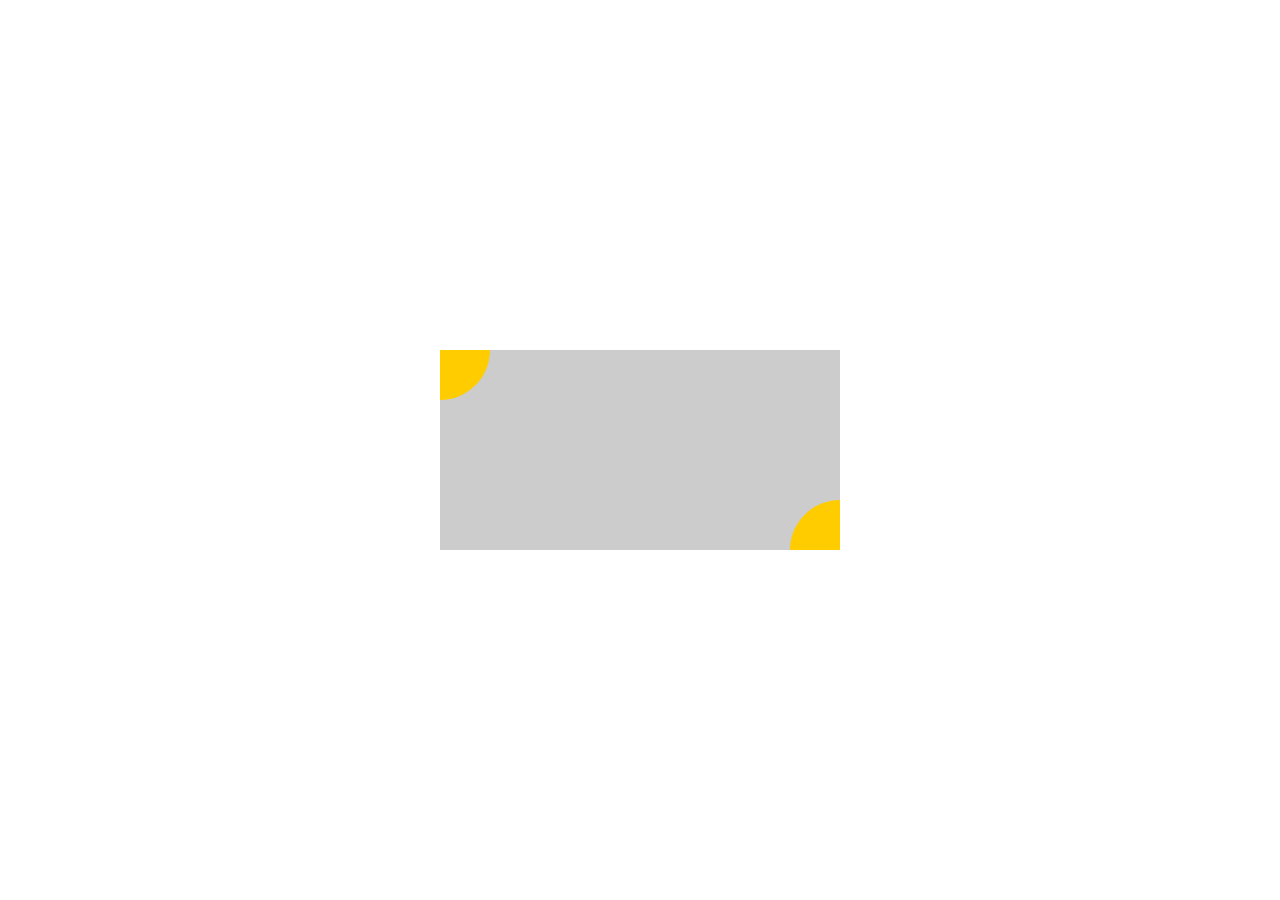
<file: task1/task1_04/wynfrith/index.html>
<!DOCTYPE html>
<html lang="en">
<head>
  <meta charset="UTF-8">
  <title>task_1_4</title>
  <link rel="stylesheet" href="./style.css">
</head>
<body>
  <div class="box">
    <div class="circle1"></div>
    <div class="circle2"></div>
  </div>
</body>
</html>
</file>
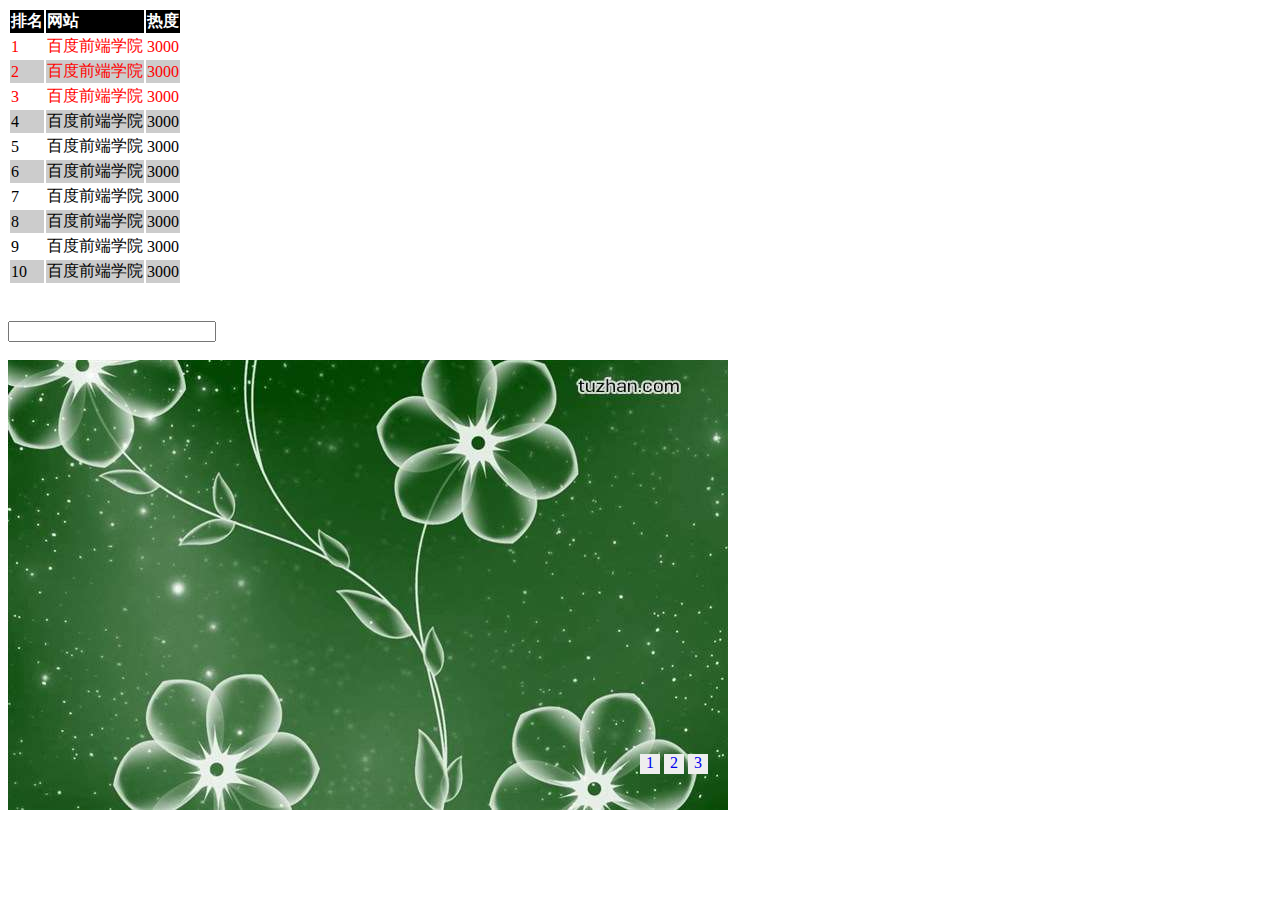
<file: task1/task1_12/zp1112/index.html>
<!DOCTYPE html>
<html lang="en">
<head>
    <meta charset="UTF-8">
    <title>Title</title>
    <style>

        thead tr{
            background: #000;
            color: #fff;
            text-align: left;
        }
        tbody tr:nth-child(2n){
            background: #cccccc;
        }
        .red{color: red;}
        .focus{
            width: 200px;
            transition:width 1s;
        }
        .focus:focus{
            width:300px;
        }
        .banner{
            position: relative;
            width: 720px;
            height: 450px;
        }
        .banner img{
            display: block;
            position: absolute;
        }
        .banner .index{
            position: absolute;
            bottom: 20px;
            text-align: center;
            right: 20px;
            z-index: 2;
        }
        .banner .index li{
            display: inline-block;
            width: 20px;
            height: 20px;
            background: #eee;
        }
        .banner a{
            text-decoration: none;
            display: block;
        }
        #img1:target, #img2:target, #img3:target {
            z-index: 1;
        }

    </style>
</head>
<body>
<table>
    <thead>
        <tr>
            <th>排名</th>
            <th>网站</th>
            <th>热度</th>
        </tr>
    </thead>
    <tbody>
    <tr class="red">
        <td>1</td>
        <td>百度前端学院</td>
        <td>3000</td>
    </tr>
    <tr class="red">
        <td>2</td>
        <td>百度前端学院</td>
        <td>3000</td>
    </tr>
    <tr class="red">
        <td>3</td>
        <td>百度前端学院</td>
        <td>3000</td>
    </tr><tr>
        <td>4</td>
        <td>百度前端学院</td>
        <td>3000</td>
    </tr>
    <tr>
        <td>5</td>
        <td>百度前端学院</td>
        <td>3000</td>
    </tr>
    <tr>
        <td>6</td>
        <td>百度前端学院</td>
        <td>3000</td>
    </tr>
    <tr>
        <td>7</td>
        <td>百度前端学院</td>
        <td>3000</td>
    </tr>
    <tr>
        <td>8</td>
        <td>百度前端学院</td>
        <td>3000</td>
    </tr>
    <tr>
        <td>9</td>
        <td>百度前端学院</td>
        <td>3000</td>
    </tr>
    <tr>
        <td>10</td>
        <td>百度前端学院</td>
        <td>3000</td>
    </tr>
    </tbody>
</table>
<br>
<br>
<input type="text" class="focus">
<br>
<br>
<div class="banner">
    <img src="./img/1.jpg" alt="1" id="img1">
    <img src="./img/2.jpg" alt="2" id="img2">
    <img src="./img/3.jpg" alt="3" id="img3">
    <ul class="index">
        <li><a href="#img1">1</a></li>
        <li><a href="#img2">2</a></li>
        <li><a href="#img3">3</a></li>
    </ul>
</div>
</body>
</html>
</file>
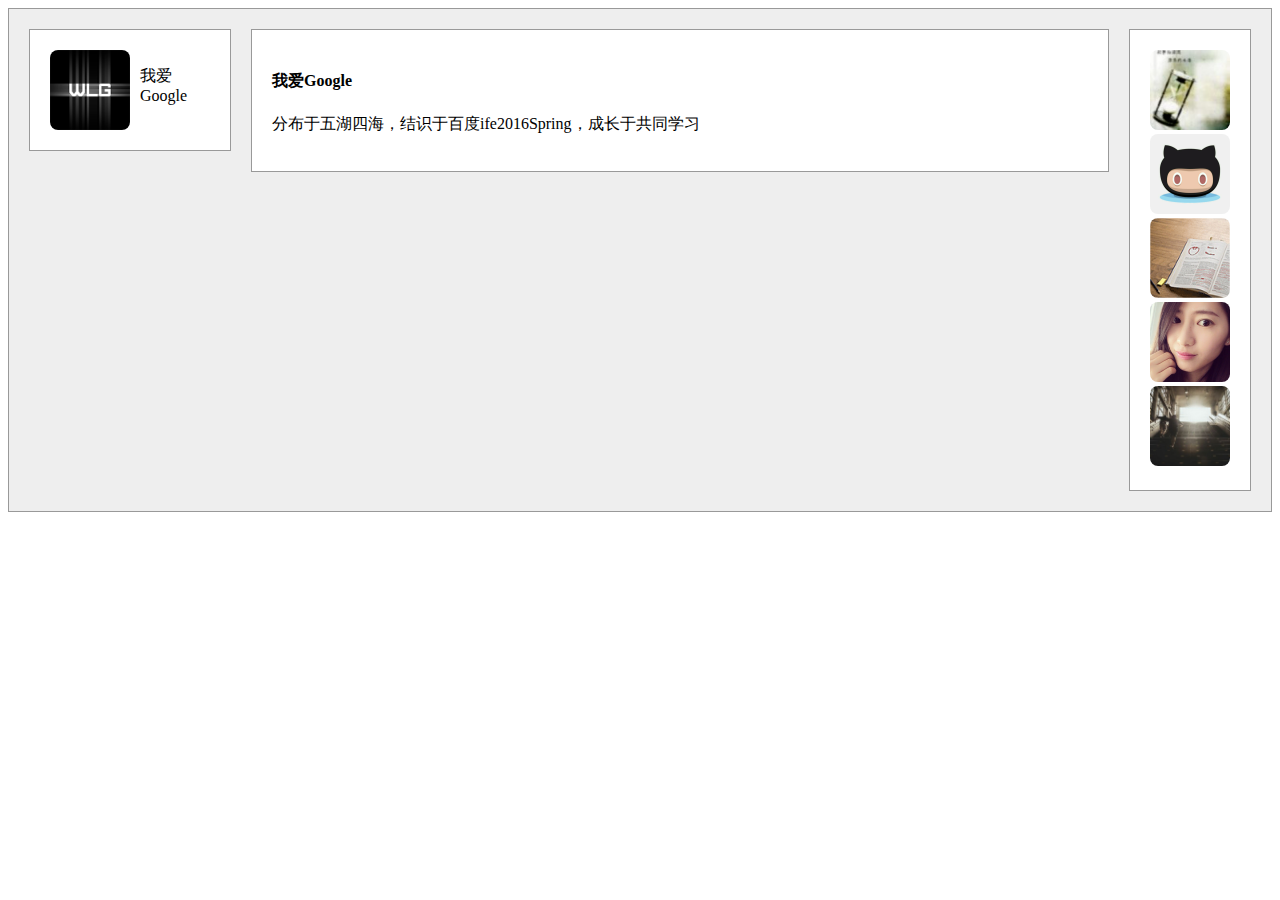
<file: task1/task1_03/phase1-task3-2.html>
<!DOCTYPE html>
<html lang="en">

<head>
    <meta charset="UTF-8">
    <title>三列布局1-flex</title>
    <style>
    /*padding默认为0，不能继承，不能设置为负值，overflow触发bfc，使得计算高度时考虑浮动元素*/
    
    .main {
        background-color: #eee;
        border: 1px solid #999;
        padding: 20px;
        display: flex;
        flex-direction: row;
        align-items: flex-start;
    }
    
    .left {
        width: 160px;
        background-color: white;
        padding: 20px;
        border:1px solid #999;
        display: flex;
        flex-direction: row;

    }
    .teamInfo{
		padding-left: 10px;
		flex-grow: 1;
    }
    .right {
        width: 80px;
		align-items: flex-start;
        background-color: white;
        padding: 20px;
        border:1px solid #999;

    }
    
    .mid {
        margin-left: 20px;
        margin-right: 20px;
        background-color: white;
        padding: 20px;
        flex-grow: 1;
		border:1px solid #999;

    }
    
    .logos {
        width: 80px;
        height: 80px;
        border-radius: 8px;
    }
    </style>
</head>

<body>
    <div class="main">
        <div class="left">
                <img src="Pics/WELOVEGOOGLE-LOGO.png" alt="logo" class="logos">
                <p class="teamInfo">我爱Google</p>
        </div>
        <div class="mid">
            <h4>我爱Google</h4>
            <p>分布于五湖四海，结识于百度ife2016Spring，成长于共同学习</p>
            <p></p>
        </div>
        <div class="right">
            <div class="perLogo"><img class='logos' src="Pics/kyz.jpg" alt="孔亚洲" title="孔亚洲"></div>
            <div class="perLogo"><img class='logos' src="Pics/wfc.jpg" alt="王福诚" title="王福诚"></div>
            <div class="perLogo"><img class='logos' src="Pics/wr.jpg" alt="王蓉" title="王蓉"></div>
            <div class="perLogo"><img class='logos' src="Pics/zp.jpg" alt="郑萍" title="郑萍"></div>
            <div class="perLogo"><img class='logos' src="Pics/zw.jpg" alt="张旺" title="张旺"></div>
        </div>
    </div>
</body>

</html>
</file>
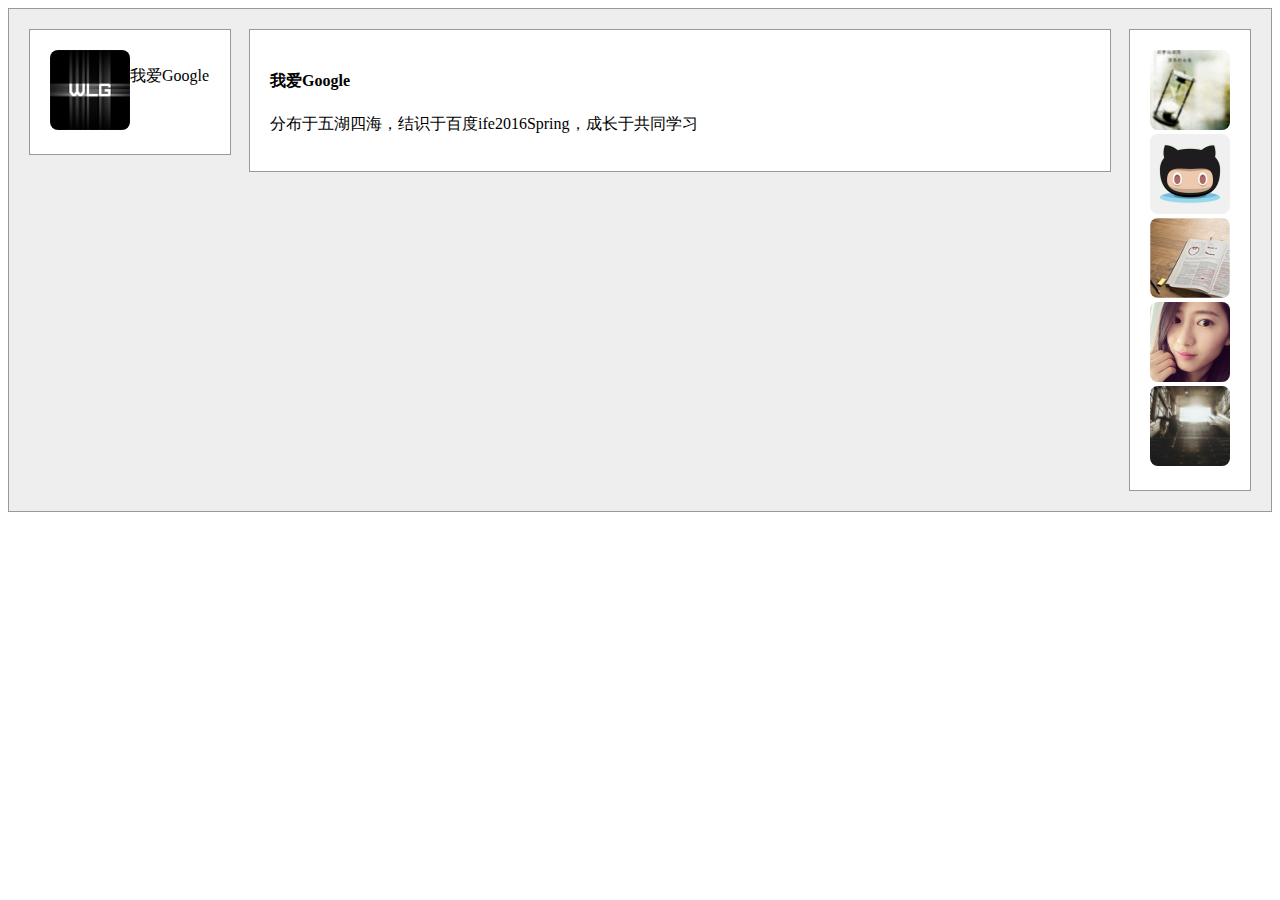
<file: task1/task1_03/phase1-task3.html>
<!DOCTYPE html>
<html lang="en">
<head>
	<meta charset="UTF-8">
	<title>三列布局1-float</title>
	<style>
	/*padding默认为0，不能继承，不能设置为负值，overflow触发bfc，使得计算高度时考虑浮动元素*/
		.main{
			background-color: #eee;
			border:1px solid #999;
			padding: 20px;
			overflow: hidden;
		}
		.left{
			float: left;
			width: 160px;
			background-color: white;
			padding: 20px;
			border:1px solid #999;
			position: relative;
		}
		.right{
			float: right;
			width: 80px;
			text-align: center;
			background-color: white;
			padding: 20px;
			border:1px solid #999;

		}
		.mid{
			margin-left: 220px;
			margin-right: 140px;
			background-color: white;
			padding: 20px;
			border:1px solid #999;

		}
		.logos{
			width: 80px;
			height: 80px;
			border-radius: 8px;
		}
		.teamInfo{
			position: absolute;
			top: 20px;
			left: 100px;
		}
	</style>
</head>
<body>
<div class="main">
	<div class="left">
			<img src="Pics/WELOVEGOOGLE-LOGO.png" alt="logo" class="logos">
			<p class="teamInfo">我爱Google</p>
	</div>
	<div class="right">
		<div class="perLogo"><img class='logos' src="Pics/kyz.jpg" alt="孔亚洲" title="孔亚洲"></div>
		<div class="perLogo"><img class='logos' src="Pics/wfc.jpg" alt="王福诚" title="王福诚"></div>
		<div class="perLogo"><img class='logos' src="Pics/wr.jpg" alt="王蓉" title="王蓉"></div>
		<div class="perLogo"><img class='logos' src="Pics/zp.jpg" alt="郑萍" title="郑萍"></div>
		<div class="perLogo"><img class='logos' src="Pics/zw.jpg" alt="张旺" title="张旺"></div>
	</div>
	<div class="mid">
		<h4>我爱Google</h4>
		<p>分布于五湖四海，结识于百度ife2016Spring，成长于共同学习</p>
		<p></p>
	</div>
</div>
</body>
</html>
</file>
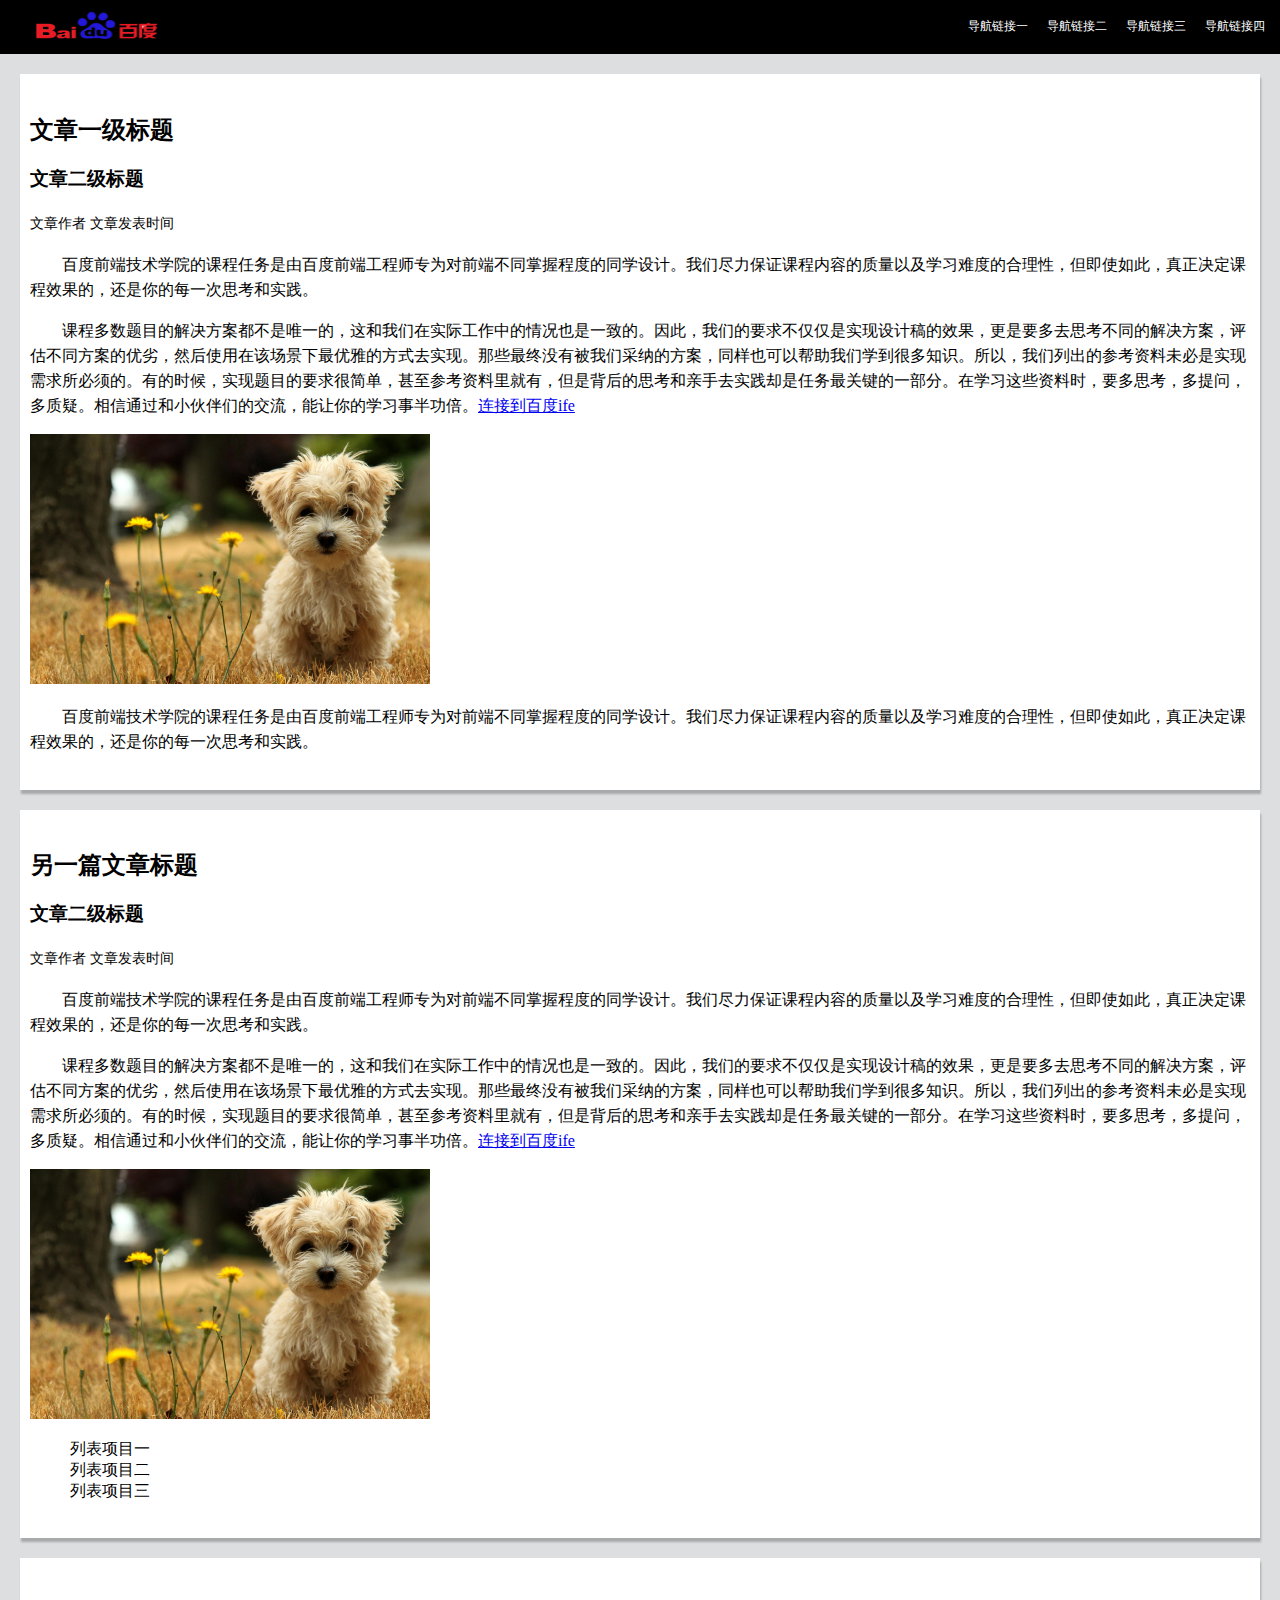
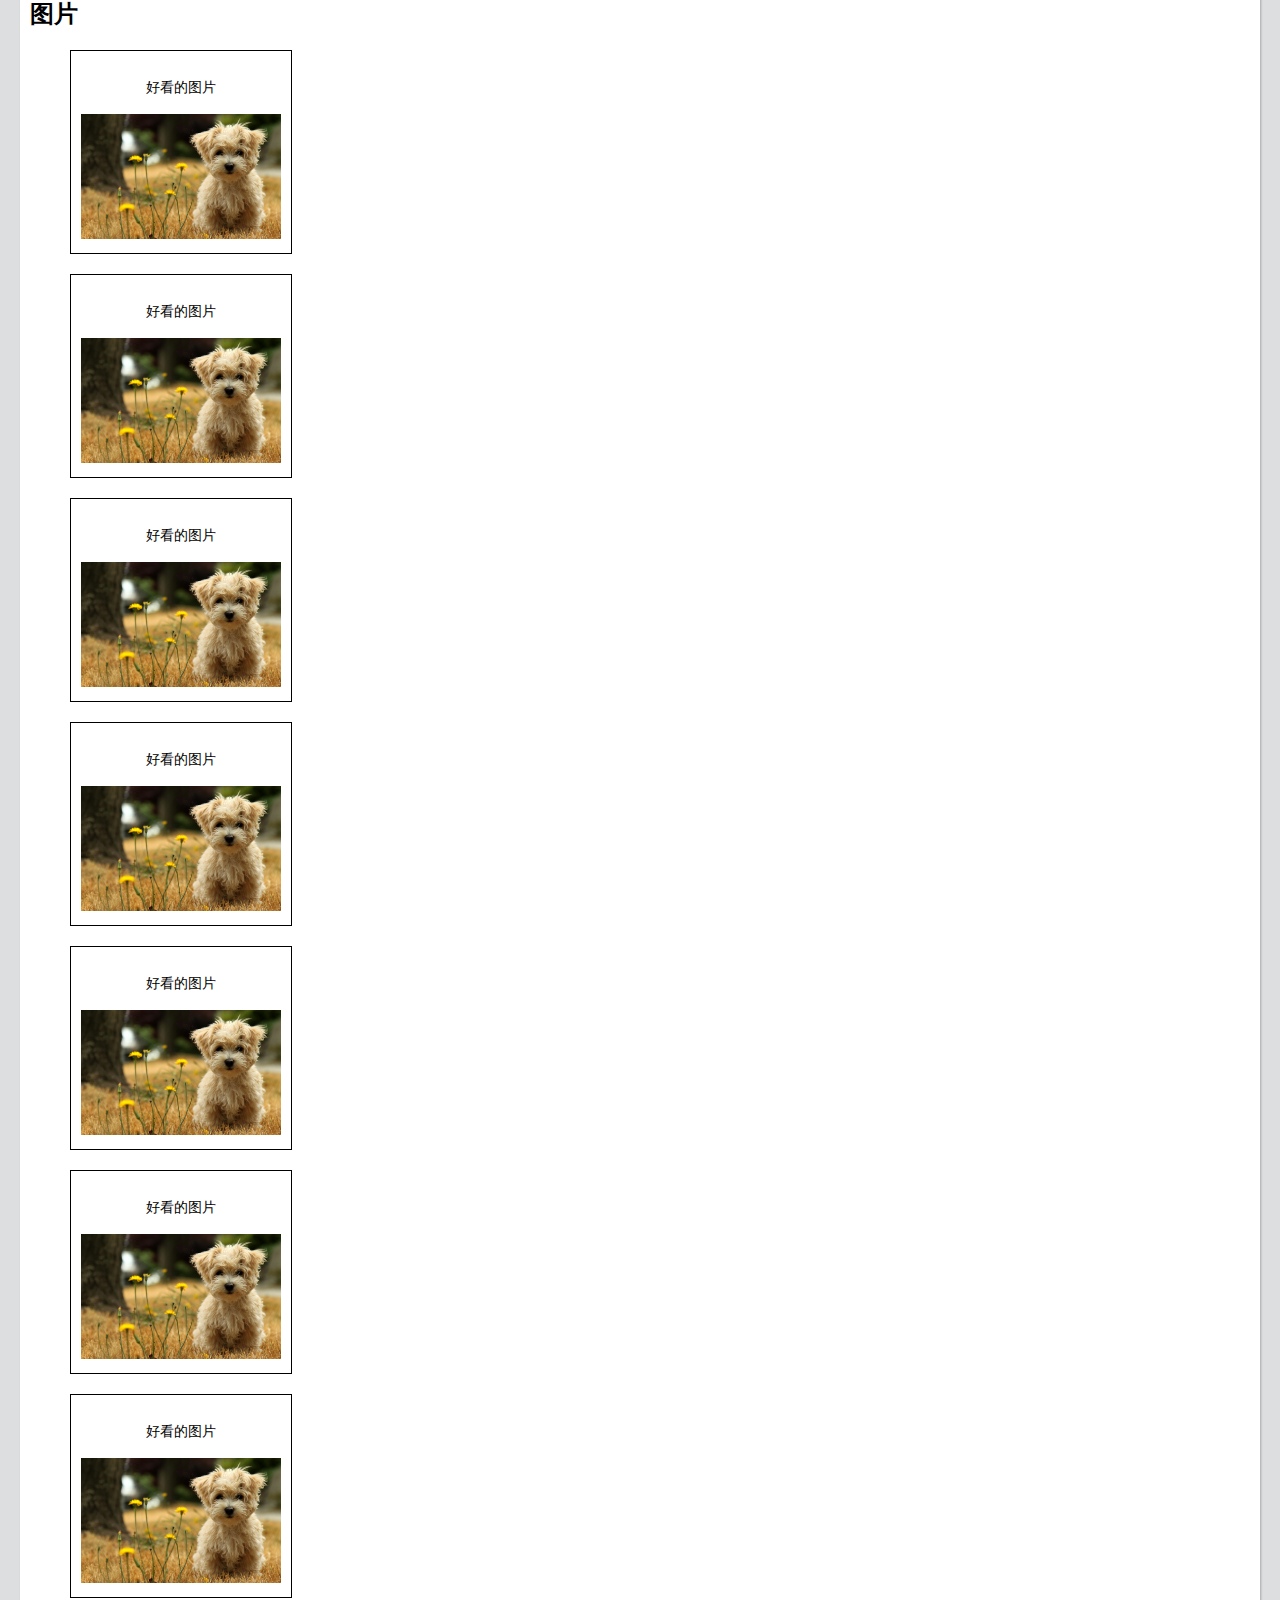
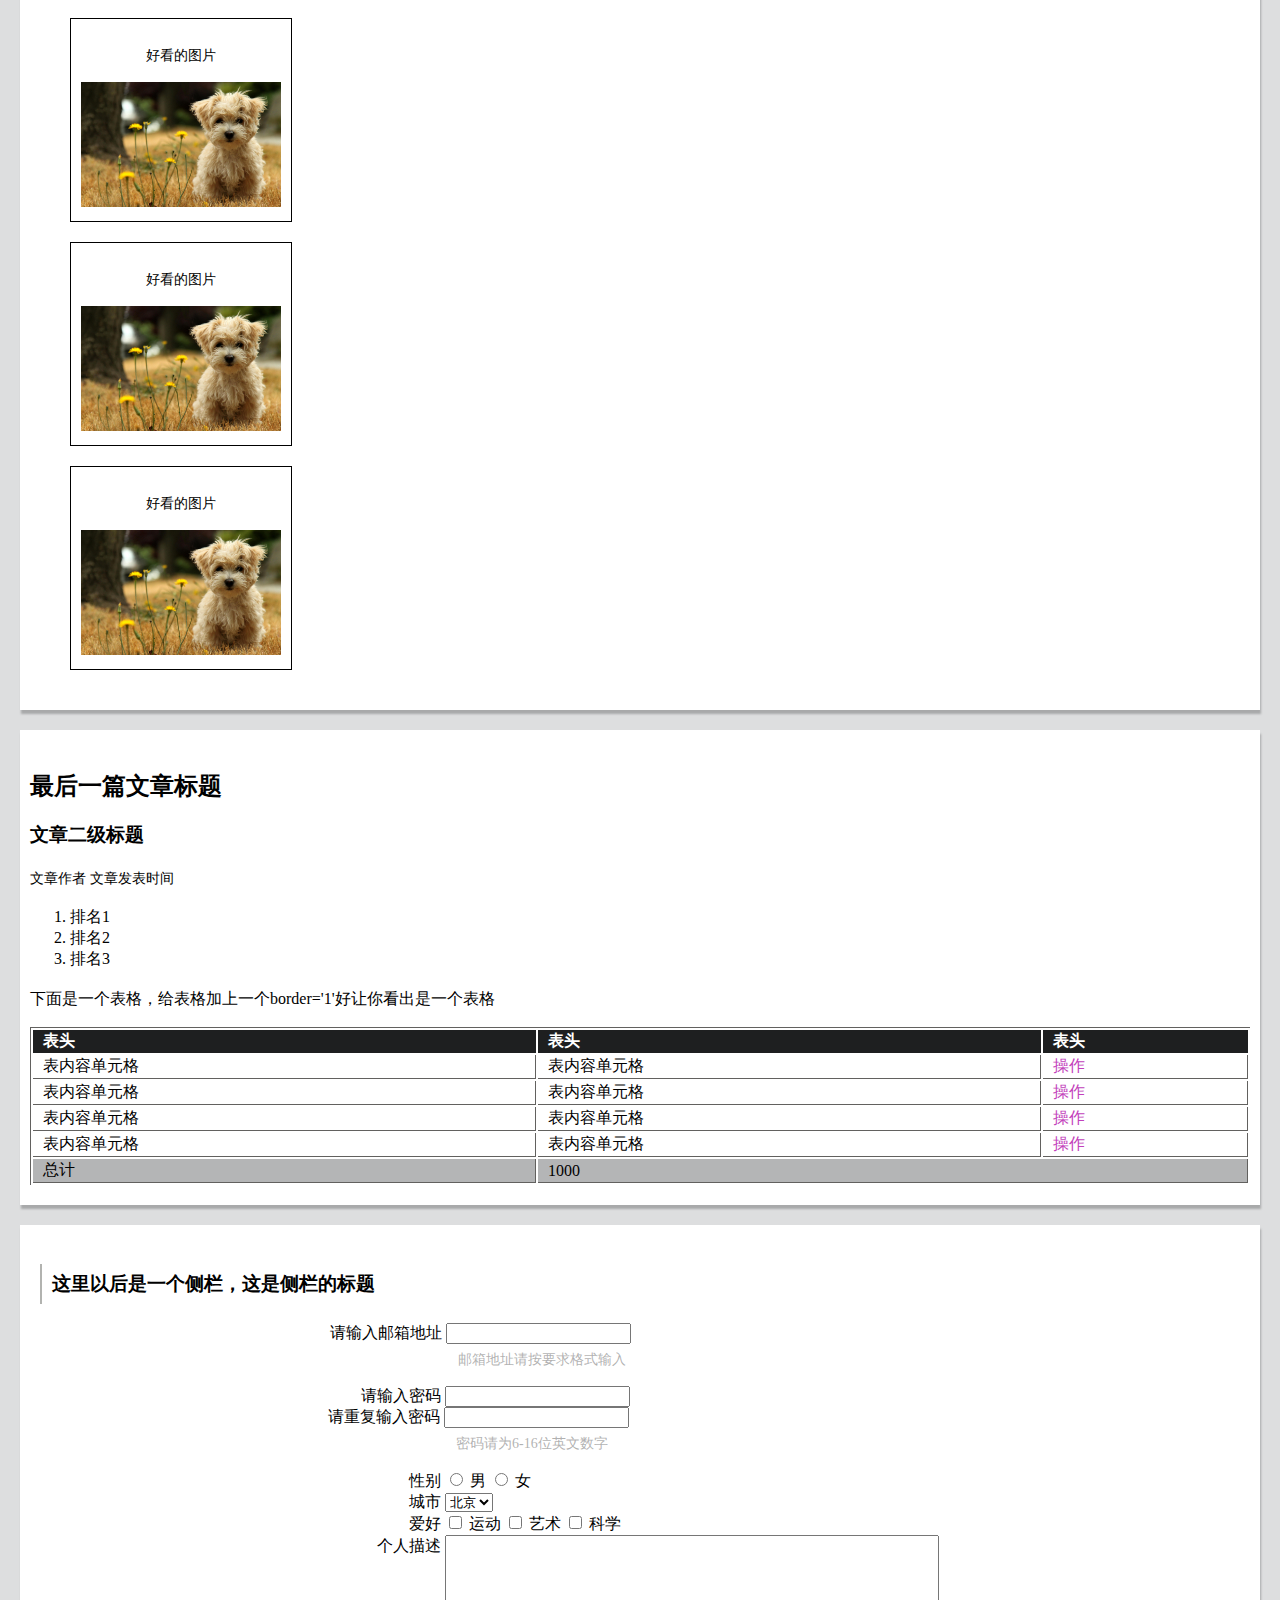
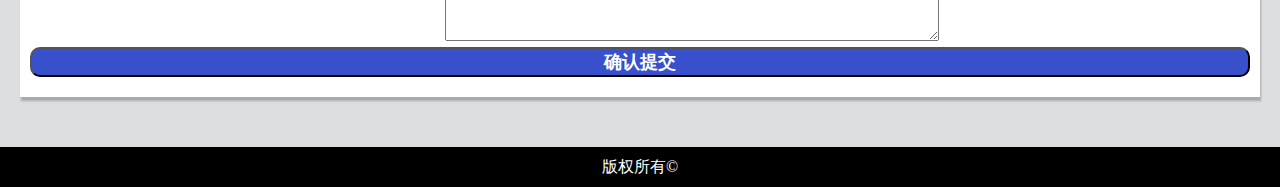
<file: task1/task1_02/zhangwang/phase1-task2.html>
<!DOCTYPE html>
<html lang="en">

<head>
    <meta charset="UTF-8">
    <title>phase1-task1</title>
    <link rel="stylesheet" type="text/css" href="task2.css">
</head>

<body>
    <div id="topNav">
        <img src="Pics/baiduLogo.png" id="logoPic">
        <ul id="navBar">
            <li><a href="phase1-task2.html">导航链接一</a></li>
            <li><a href="phase1-task2.html">导航链接二</a></li>
            <li><a href="phase1-task2.html">导航链接三</a></li>
            <li><a href="phase1-task2.html">导航链接四</a></li>
        </ul>
    </div>
    <section>
        <h2>文章一级标题</h2>
        <h3>文章二级标题</h3>
        <p class="articalInfo"><span>文章作者</span>&nbsp;<span>文章发表时间</span></p>
        <p>百度前端技术学院的课程任务是由百度前端工程师专为对前端不同掌握程度的同学设计。我们尽力保证课程内容的质量以及学习难度的合理性，但即使如此，真正决定课程效果的，还是你的每一次思考和实践。</p>
        <p>课程多数题目的解决方案都不是唯一的，这和我们在实际工作中的情况也是一致的。因此，我们的要求不仅仅是实现设计稿的效果，更是要多去思考不同的解决方案，评估不同方案的优劣，然后使用在该场景下最优雅的方式去实现。那些最终没有被我们采纳的方案，同样也可以帮助我们学到很多知识。所以，我们列出的参考资料未必是实现需求所必须的。有的时候，实现题目的要求很简单，甚至参考资料里就有，但是背后的思考和亲手去实践却是任务最关键的一部分。在学习这些资料时，要多思考，多提问，多质疑。相信通过和小伙伴们的交流，能让你的学习事半功倍。<a href="http://ife.baidu.com/task/detail?taskId=1">连接到百度ife</a></p>
        <img src="Pics/littleDog.jpg" class="beauPic">
        <p>百度前端技术学院的课程任务是由百度前端工程师专为对前端不同掌握程度的同学设计。我们尽力保证课程内容的质量以及学习难度的合理性，但即使如此，真正决定课程效果的，还是你的每一次思考和实践。</p>
    </section>
    <section class="article2">
        <h2>另一篇文章标题</h2>
        <h3>文章二级标题</h3>
        <p class="articalInfo"><span>文章作者</span>&nbsp;<span>文章发表时间</span></p>
        <p>百度前端技术学院的课程任务是由百度前端工程师专为对前端不同掌握程度的同学设计。我们尽力保证课程内容的质量以及学习难度的合理性，但即使如此，真正决定课程效果的，还是你的每一次思考和实践。</p>
        <p>课程多数题目的解决方案都不是唯一的，这和我们在实际工作中的情况也是一致的。因此，我们的要求不仅仅是实现设计稿的效果，更是要多去思考不同的解决方案，评估不同方案的优劣，然后使用在该场景下最优雅的方式去实现。那些最终没有被我们采纳的方案，同样也可以帮助我们学到很多知识。所以，我们列出的参考资料未必是实现需求所必须的。有的时候，实现题目的要求很简单，甚至参考资料里就有，但是背后的思考和亲手去实践却是任务最关键的一部分。在学习这些资料时，要多思考，多提问，多质疑。相信通过和小伙伴们的交流，能让你的学习事半功倍。<a href="http://ife.baidu.com/task/detail?taskId=1">连接到百度ife</a></p>
        <img src="Pics/littleDog.jpg" class="beauPic">
        <ul>
            <li>列表项目一</li>
            <li>列表项目二</li>
            <li>列表项目三</li>
        </ul>
    </section>
    <section>
        <h2>图片</h2>
        <div class="picWrap">
            <p>好看的图片</p>
            <img src="Pics/littleDog.jpg" alt="可爱的小狗" class="beauPic">
        </div>
        <div class="picWrap">
            <p>好看的图片</p>
            <img src="Pics/littleDog.jpg" alt="可爱的小狗" class="beauPic">
        </div>
        <div class="picWrap">
            <p>好看的图片</p>
            <img src="Pics/littleDog.jpg" alt="可爱的小狗" class="beauPic">
        </div>
        <div class="picWrap">
            <p>好看的图片</p>
            <img src="Pics/littleDog.jpg" alt="可爱的小狗" class="beauPic">
        </div>
        <div class="picWrap">
            <p>好看的图片</p>
            <img src="Pics/littleDog.jpg" alt="可爱的小狗" class="beauPic">
        </div>
        <div class="picWrap">
            <p>好看的图片</p>
            <img src="Pics/littleDog.jpg" alt="可爱的小狗" class="beauPic">
        </div>
        <div class="picWrap">
            <p>好看的图片</p>
            <img src="Pics/littleDog.jpg" alt="可爱的小狗" class="beauPic">
        </div>
        <div class="picWrap">
            <p>好看的图片</p>
            <img src="Pics/littleDog.jpg" alt="可爱的小狗" class="beauPic">
        </div>
        <div class="picWrap">
            <p>好看的图片</p>
            <img src="Pics/littleDog.jpg" alt="可爱的小狗" class="beauPic">
        </div>
        <div class="picWrap">
            <p>好看的图片</p>
            <img src="Pics/littleDog.jpg" alt="可爱的小狗" class="beauPic">
        </div>
    </section>
    <section class="articleLast">
        <h2>最后一篇文章标题</h2>
        <h3>文章二级标题</h3>
        <p class="articalInfo"><span>文章作者</span>&nbsp;<span>文章发表时间</span></p>
        <ol>
            <li>排名1</li>
            <li>排名2</li>
            <li>排名3</li>
        </ol>
        <p>下面是一个表格，给表格加上一个border='1'好让你看出是一个表格</p>
        <form>
            <table>
                <thead>
                    <tr>
                        <th>表头</th>
                        <th>表头</th>
                        <th>表头</th>
                    </tr>
                </thead>
                <tbody>
                    <tr>
                        <td>表内容单元格</td>
                        <td>表内容单元格</td>
                        <td style="color: #C240BB">操作</td>
                    </tr>
                    <tr>
                        <td>表内容单元格</td>
                        <td>表内容单元格</td>
                        <td style="color: #C240BB">操作</td>
                    </tr>
                    <tr>
                        <td>表内容单元格</td>
                        <td>表内容单元格</td>
                        <td style="color: #C240BB">操作</td>
                    </tr>
                    <tr>
                        <td>表内容单元格</td>
                        <td>表内容单元格</td>
                        <td style="color: #C240BB">操作</td>
                    </tr>
                </tbody>
                <tfoot>
                    <tr>
                        <td>总计</td>
                        <td colspan="2">1000</td>
                    </tr>
                </tfoot>
            </table>
        </form>
    </section>
    <section>
        <div class="sideBar">
            <h3 class="sideBarTitle">这里以后是一个侧栏，这是侧栏的标题</h3>
            <form>
                <div id="inputEmail">
                    <label>请输入邮箱地址</label>
                    <input type="email">
                    <p id="emailTips">邮箱地址请按要求格式输入</p>
                </div>
                <div id="inputPassword">
                    <label>请输入密码</label>
                    <input type="password">
                    <div id="confirmPassword">
                    <label>请重复输入密码</label>
                    <input type="password">
                    </div>
                    <p id="passwordTips">密码请为6-16位英文数字</p>
                </div>
                <div id=selSex>
                    <label>性别</label>
                    <input type="radio" id="male" name="sex">
                    <label for="male">男</label>
                    <input type="radio" id="female" name="sex">
                    <label for="female">女</label>
                </div>
                <div id="selCity">
                    <label>城市</label>
                    <select>
                        <option value="1">北京</option>
                        <option value="2">上海</option>
                        <option value="3">广州</option>
                        <option value="4">深圳</option>
                        <option value="5">其它</option>
                    </select>
                </div>
                <div id="selHobby">
                    <label>爱好</label>
                    <input type="checkbox" id="sport">
                    <label for="sport">运动</label>
                    <input type="checkbox" id="art">
                    <label for="art">艺术</label>
                    <input type="checkbox" id="science">
                    <label for="science">科学</label>
                </div>
                <div id="personal">
                    <label id="perDes">个人描述</label>
                    <textarea></textarea>
                </div>
                <input type="button" value="确认提交" id="commit">
        </form>
        </div>
    </section>
    <footer>版权所有&copy;</footer>
</body>

</html>
</file>
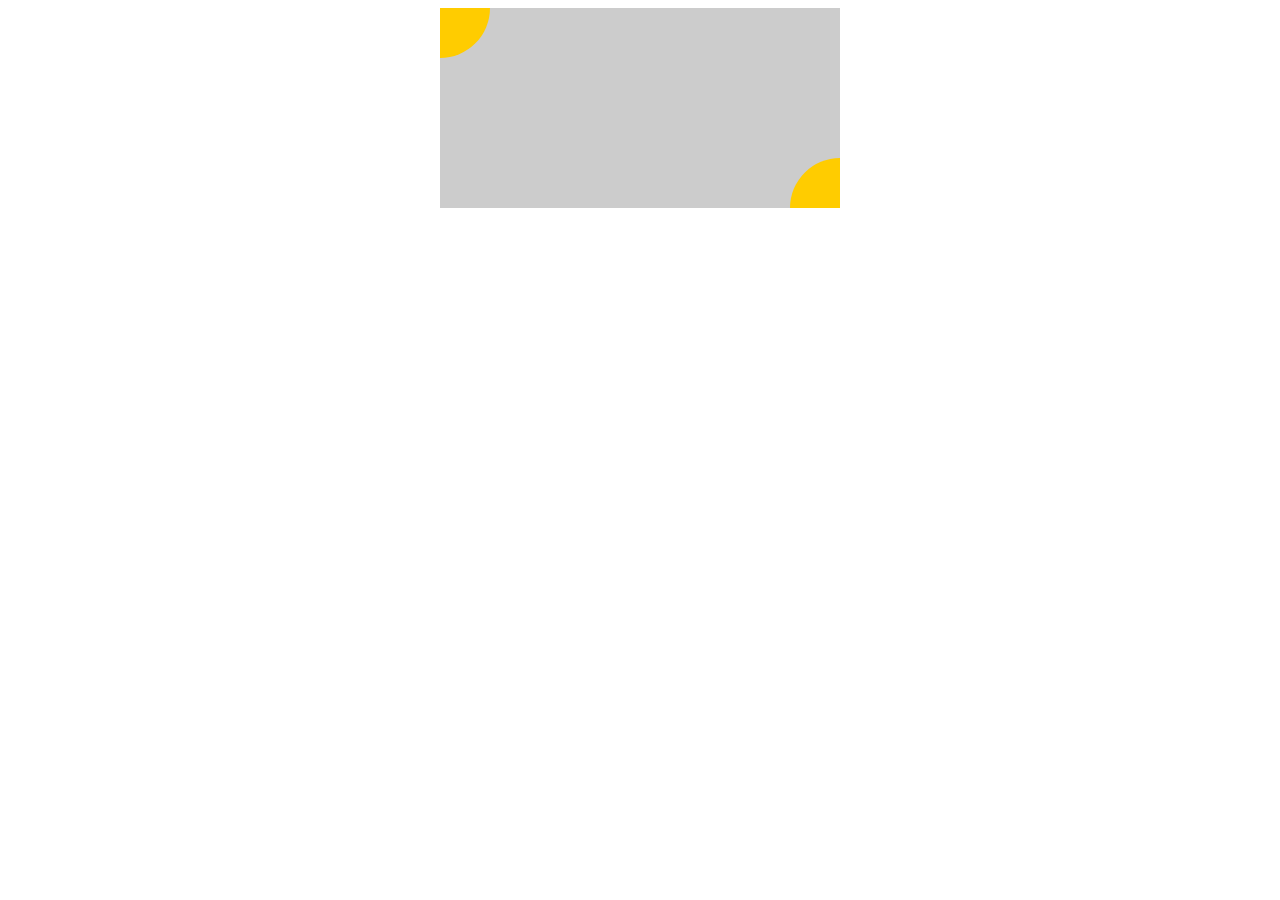
<file: task1/task1_04/zhangwang/phase1-task4.html>
<!DOCTYPE html>
<html lang="en">
<head>
	<meta charset="UTF-8">
	<title>phase1-task4</title>
	<style>
	.main{
		width: 400px;
		height: 200px;
		background-color: #ccc;
		margin: 0 auto;
		position: relative;
	}
	.left{
		position: absolute;
		top: 0;
		left: 0px;
		width: 50px;
		height: 50px;
		background-color: #fc0;
		border-radius: 0 0 50px 0;

	}
	.right{
		position: absolute;
		bottom: 0;
		right: 0;
		width: 50px;
		height: 50px;
		background-color: #fc0;
		border-radius: 50px 0 0 0;
	}
	</style>
</head>
<body>
	<div class="main">
		<div class="left"></div>
		<div class="right"></div>
	</div>
</body>
</html>
</file>
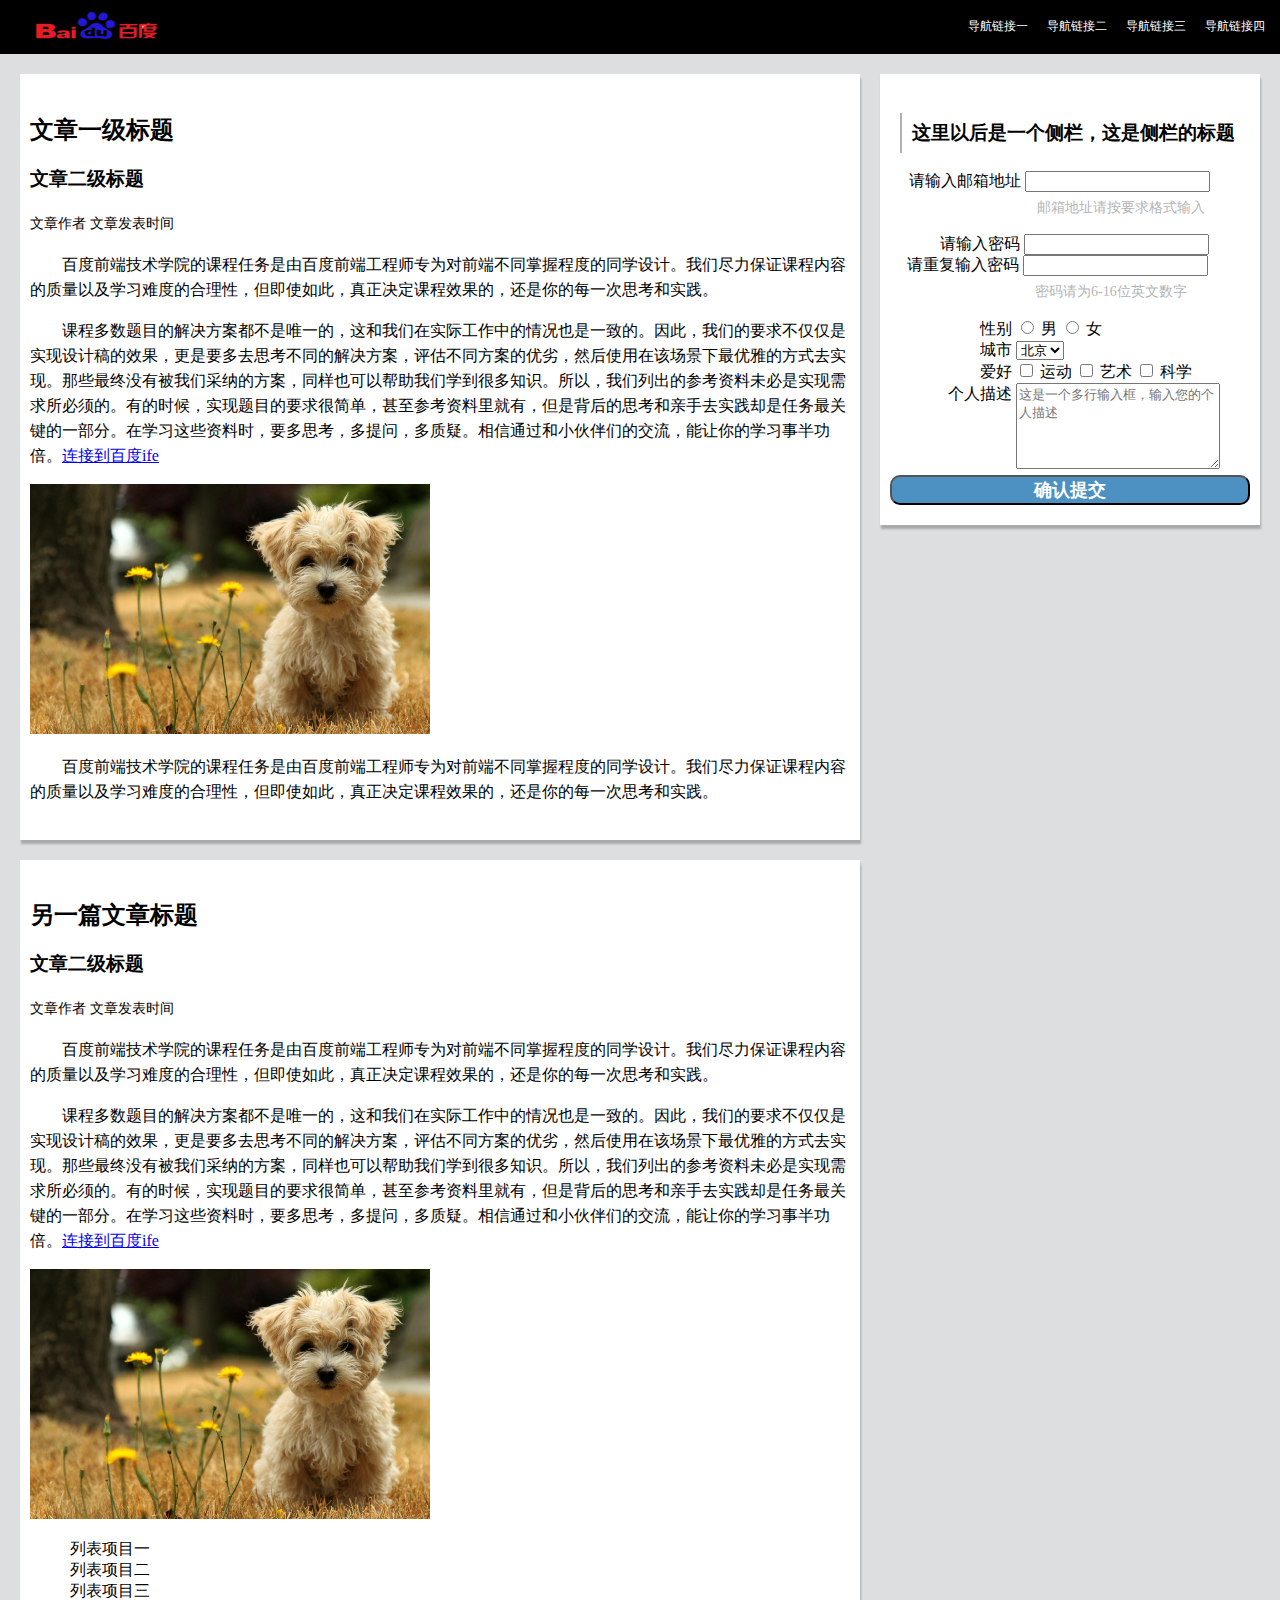
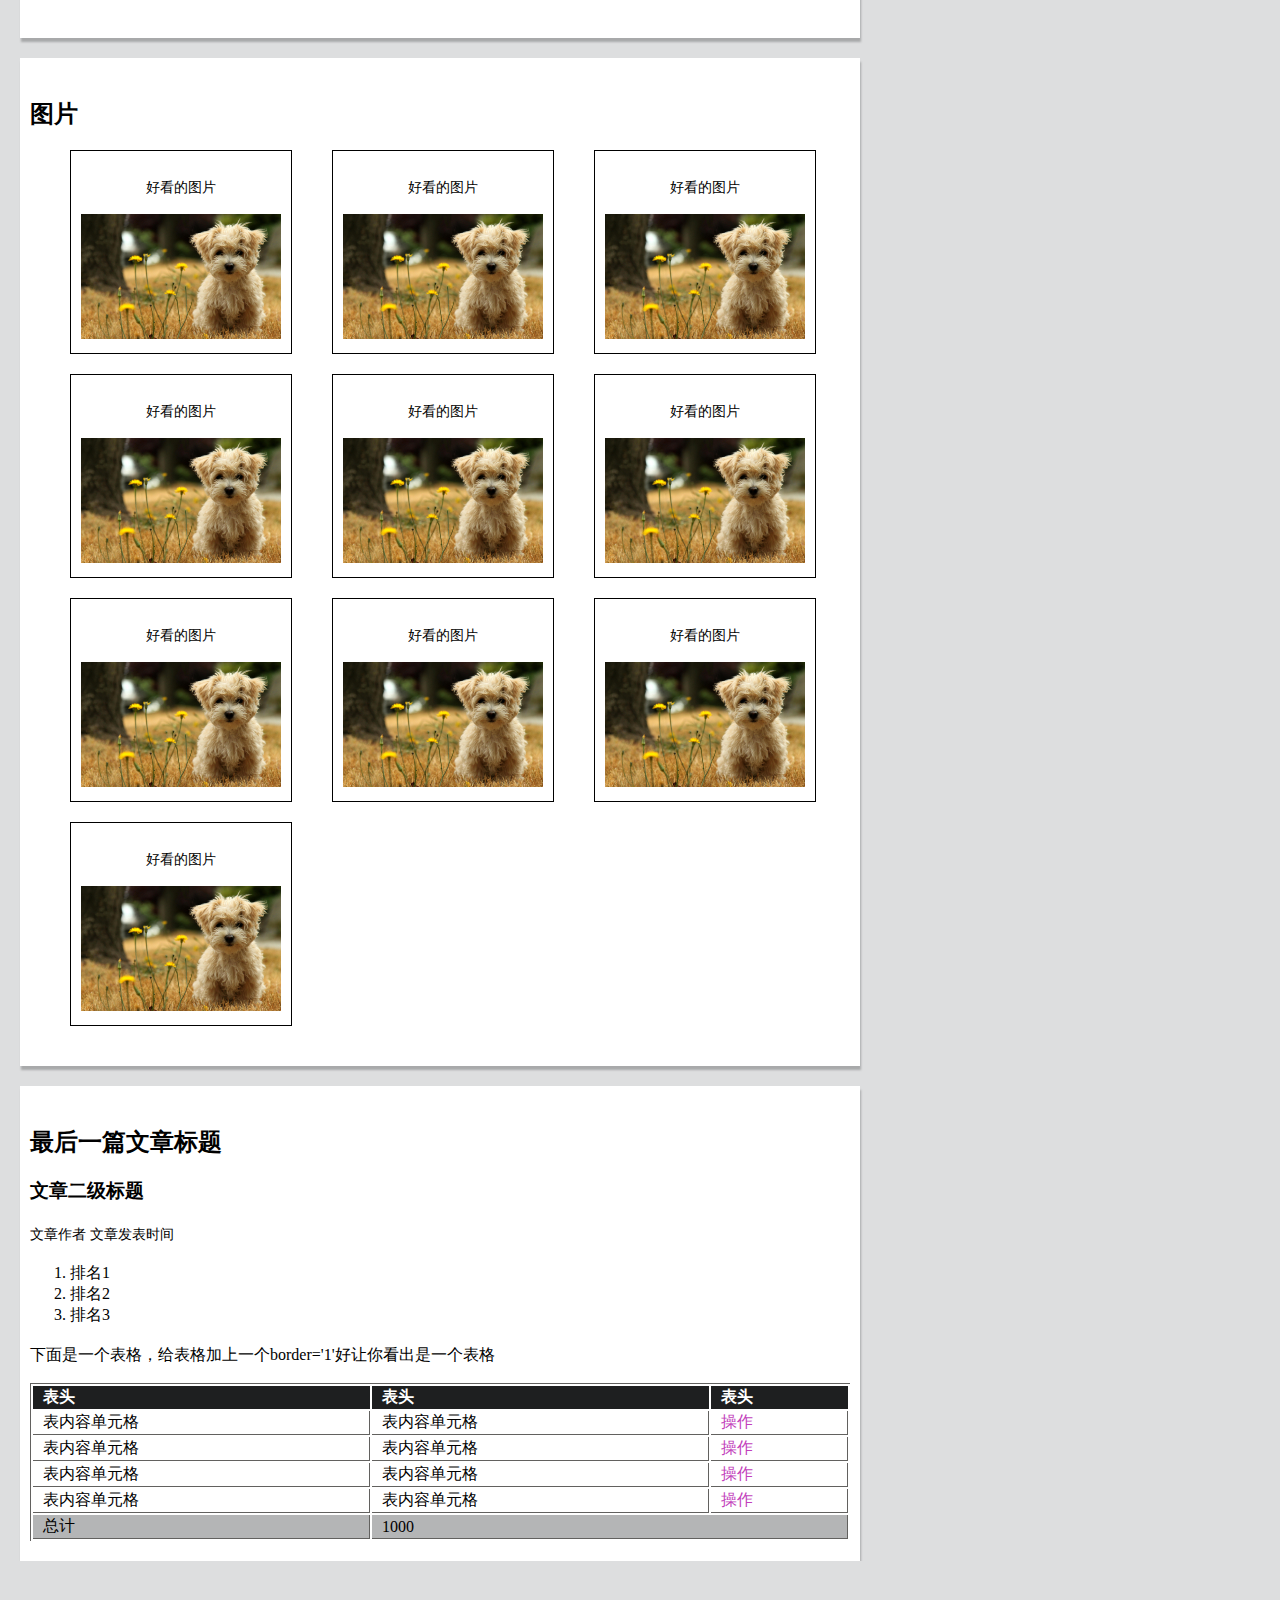
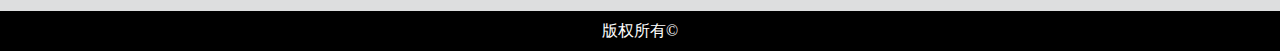
<file: task1/task1_05/zhangwang/phase1-task5.html>
<!DOCTYPE html>
<html lang="en">

<head>
    <meta charset="UTF-8">
    <title>phase1-task1</title>
    <link rel="stylesheet" type="text/css" href="task5.css">
</head>

<body>
    <div id="topNav">
        <img src="Pics/baiduLogo.png" id="logoPic">
        <ul id="navBar">
            <li><a href="phase1-task2.html">导航链接一</a></li>
            <li><a href="phase1-task2.html">导航链接二</a></li>
            <li><a href="phase1-task2.html">导航链接三</a></li>
            <li><a href="phase1-task2.html">导航链接四</a></li>
        </ul>
    </div>
    <div class="main">
        <section class="sideBar">
            <h3 class="sideBarTitle">这里以后是一个侧栏，这是侧栏的标题</h3>
            <form>
                <div id="inputEmail">
                    <label>请输入邮箱地址</label>
                    <input type="email">
                    <p id="emailTips">邮箱地址请按要求格式输入</p>
                </div>
                <div id="inputPassword">
                    <label>请输入密码</label>
                    <input type="password">
                    <div id="confirmPassword">
                        <label>请重复输入密码</label>
                        <input type="password">
                    </div>
                    <p id="passwordTips">密码请为6-16位英文数字</p>
                </div>
                <div id=selSex>
                    <label>性别</label>
                    <input type="radio" id="male" name="sex">
                    <label for="male">男</label>
                    <input type="radio" id="female" name="sex">
                    <label for="female">女</label>
                </div>
                <div id="selCity">
                    <label>城市</label>
                    <select>
                        <option value="1">北京</option>
                        <option value="2">上海</option>
                        <option value="3">广州</option>
                        <option value="4">深圳</option>
                        <option value="5">其它</option>
                    </select>
                </div>
                <div id="selHobby">
                    <label>爱好</label>
                    <input type="checkbox" id="sport">
                    <label for="sport">运动</label>
                    <input type="checkbox" id="art">
                    <label for="art">艺术</label>
                    <input type="checkbox" id="science">
                    <label for="science">科学</label>
                </div>
                <div id="personal">
                    <label id="perDes">个人描述</label>
                    <textarea placeholder="这是一个多行输入框，输入您的个人描述"></textarea>
                </div>
                <input type="button" value="确认提交" id="commit">
            </form>
        </section>
        <div class="left">
            <section>
                <h2>文章一级标题</h2>
                <h3>文章二级标题</h3>
                <p class="articalInfo"><span>文章作者</span>&nbsp;<span>文章发表时间</span></p>
                <p>百度前端技术学院的课程任务是由百度前端工程师专为对前端不同掌握程度的同学设计。我们尽力保证课程内容的质量以及学习难度的合理性，但即使如此，真正决定课程效果的，还是你的每一次思考和实践。</p>
                <p>课程多数题目的解决方案都不是唯一的，这和我们在实际工作中的情况也是一致的。因此，我们的要求不仅仅是实现设计稿的效果，更是要多去思考不同的解决方案，评估不同方案的优劣，然后使用在该场景下最优雅的方式去实现。那些最终没有被我们采纳的方案，同样也可以帮助我们学到很多知识。所以，我们列出的参考资料未必是实现需求所必须的。有的时候，实现题目的要求很简单，甚至参考资料里就有，但是背后的思考和亲手去实践却是任务最关键的一部分。在学习这些资料时，要多思考，多提问，多质疑。相信通过和小伙伴们的交流，能让你的学习事半功倍。<a href="http://ife.baidu.com/task/detail?taskId=1">连接到百度ife</a></p>
                <img src="Pics/littleDog.jpg" class="beauPic">
                <p>百度前端技术学院的课程任务是由百度前端工程师专为对前端不同掌握程度的同学设计。我们尽力保证课程内容的质量以及学习难度的合理性，但即使如此，真正决定课程效果的，还是你的每一次思考和实践。</p>
            </section>
            <section class="article2">
                <h2>另一篇文章标题</h2>
                <h3>文章二级标题</h3>
                <p class="articalInfo"><span>文章作者</span>&nbsp;<span>文章发表时间</span></p>
                <p>百度前端技术学院的课程任务是由百度前端工程师专为对前端不同掌握程度的同学设计。我们尽力保证课程内容的质量以及学习难度的合理性，但即使如此，真正决定课程效果的，还是你的每一次思考和实践。</p>
                <p>课程多数题目的解决方案都不是唯一的，这和我们在实际工作中的情况也是一致的。因此，我们的要求不仅仅是实现设计稿的效果，更是要多去思考不同的解决方案，评估不同方案的优劣，然后使用在该场景下最优雅的方式去实现。那些最终没有被我们采纳的方案，同样也可以帮助我们学到很多知识。所以，我们列出的参考资料未必是实现需求所必须的。有的时候，实现题目的要求很简单，甚至参考资料里就有，但是背后的思考和亲手去实践却是任务最关键的一部分。在学习这些资料时，要多思考，多提问，多质疑。相信通过和小伙伴们的交流，能让你的学习事半功倍。<a href="http://ife.baidu.com/task/detail?taskId=1">连接到百度ife</a></p>
                <img src="Pics/littleDog.jpg" class="beauPic">
                <ul>
                    <li>列表项目一</li>
                    <li>列表项目二</li>
                    <li>列表项目三</li>
                </ul>
            </section>
            <section class="picShow">
                <h2>图片</h2>
                <div class="picWrap">
                    <p>好看的图片</p>
                    <img src="Pics/littleDog.jpg" alt="可爱的小狗" class="beauPic">
                </div>
                <div class="picWrap">
                    <p>好看的图片</p>
                    <img src="Pics/littleDog.jpg" alt="可爱的小狗" class="beauPic">
                </div>
                <div class="picWrap">
                    <p>好看的图片</p>
                    <img src="Pics/littleDog.jpg" alt="可爱的小狗" class="beauPic">
                </div>
                <div class="picWrap">
                    <p>好看的图片</p>
                    <img src="Pics/littleDog.jpg" alt="可爱的小狗" class="beauPic">
                </div>
                <div class="picWrap">
                    <p>好看的图片</p>
                    <img src="Pics/littleDog.jpg" alt="可爱的小狗" class="beauPic">
                </div>
                <div class="picWrap">
                    <p>好看的图片</p>
                    <img src="Pics/littleDog.jpg" alt="可爱的小狗" class="beauPic">
                </div>
                <div class="picWrap">
                    <p>好看的图片</p>
                    <img src="Pics/littleDog.jpg" alt="可爱的小狗" class="beauPic">
                </div>
                <div class="picWrap">
                    <p>好看的图片</p>
                    <img src="Pics/littleDog.jpg" alt="可爱的小狗" class="beauPic">
                </div>
                <div class="picWrap">
                    <p>好看的图片</p>
                    <img src="Pics/littleDog.jpg" alt="可爱的小狗" class="beauPic">
                </div>
                <div class="picWrap">
                    <p>好看的图片</p>
                    <img src="Pics/littleDog.jpg" alt="可爱的小狗" class="beauPic">
                </div>
            </section>
            <section class="articleLast">
                <h2>最后一篇文章标题</h2>
                <h3>文章二级标题</h3>
                <p class="articalInfo"><span>文章作者</span>&nbsp;<span>文章发表时间</span></p>
                <ol>
                    <li>排名1</li>
                    <li>排名2</li>
                    <li>排名3</li>
                </ol>
                <p>下面是一个表格，给表格加上一个border='1'好让你看出是一个表格</p>
                <form>
                    <table>
                        <thead>
                            <tr>
                                <th>表头</th>
                                <th>表头</th>
                                <th>表头</th>
                            </tr>
                        </thead>
                        <tbody>
                            <tr>
                                <td>表内容单元格</td>
                                <td>表内容单元格</td>
                                <td style="color: #C240BB">操作</td>
                            </tr>
                            <tr>
                                <td>表内容单元格</td>
                                <td>表内容单元格</td>
                                <td style="color: #C240BB">操作</td>
                            </tr>
                            <tr>
                                <td>表内容单元格</td>
                                <td>表内容单元格</td>
                                <td style="color: #C240BB">操作</td>
                            </tr>
                            <tr>
                                <td>表内容单元格</td>
                                <td>表内容单元格</td>
                                <td style="color: #C240BB">操作</td>
                            </tr>
                        </tbody>
                        <tfoot>
                            <tr>
                                <td>总计</td>
                                <td colspan="2">1000</td>
                            </tr>
                        </tfoot>
                    </table>
                </form>
            </section>
        </div>

    </div>
    <footer>版权所有&copy;</footer>
</body>

</html>
</file>
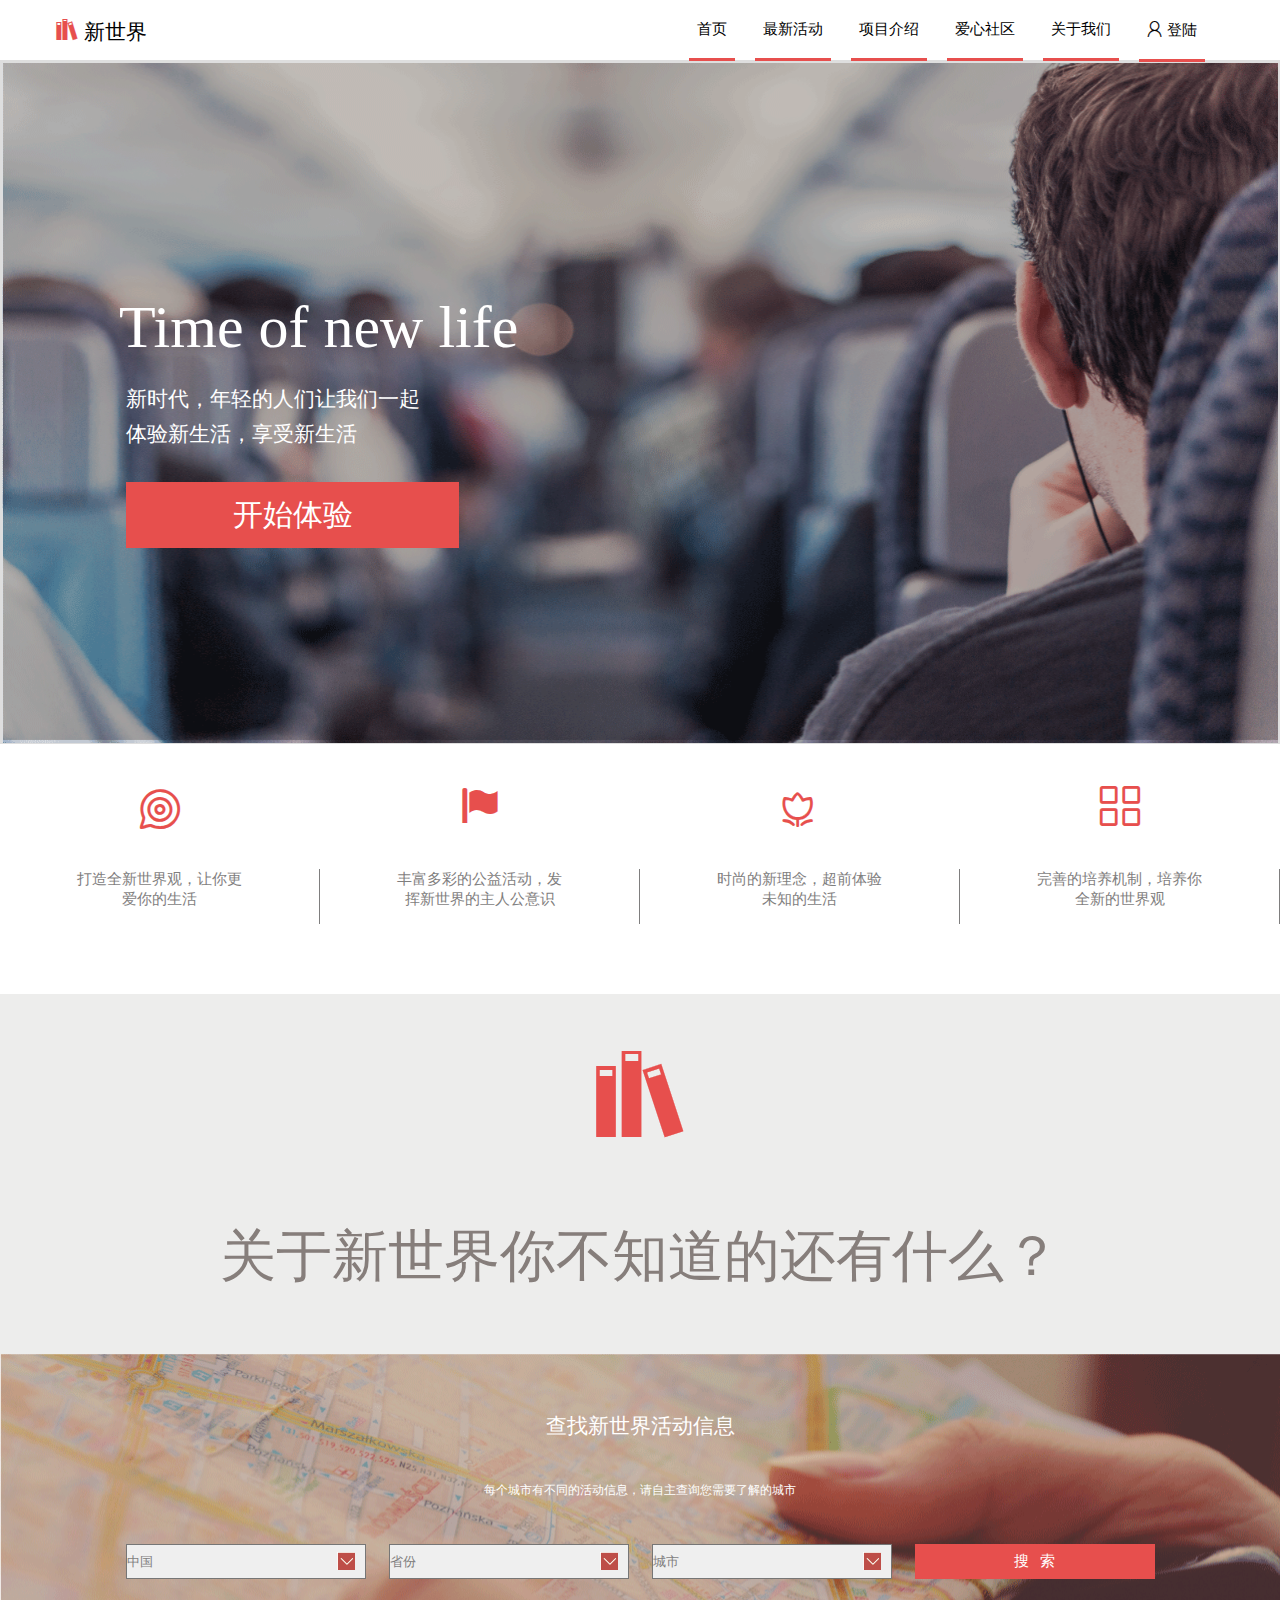
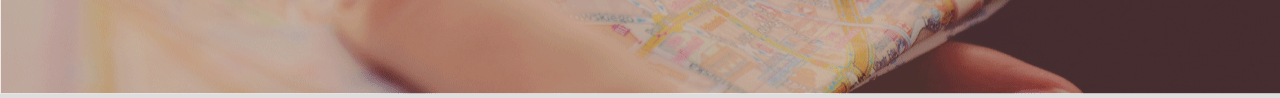
<file: task1/task1_07/kongyazhou/task1_07.html>
<!DOCTYPE html>
<html lang="en">
<head>
    <meta charset="UTF-8">
    <title>新世界</title>
    <link rel="stylesheet" href="style/task1_07.css"/>
    <link rel="stylesheet" href="font/iconfont.css"/>
</head>
<body>
<header>
    <div class="head-left">
        <a href="#">
            <i class="iconfont icon-book"></i>
            <span>新世界</span>
        </a>
    </div>
    <div class="head-right">
        <ul>
            <li><a href="#">首页</a></li>
            <li><a href="#">最新活动</a></li>
            <li><a href="#">项目介绍</a></li>
            <li><a href="#">爱心社区</a></li>
            <li><a href="#">关于我们</a></li>
            <li><a href="#"><i class="iconfont icon-denglu"></i>登陆</a></li>
        </ul>
    </div>
</header>
<div class="content01">
    <img src="images/content01.png" width="100%" height="680"/>
    <div class="text01">Time of new life</div>
    <div class="text02">新时代，年轻的人们让我们一起<br/>体验新生活，享受新生活</div>
    <div class="text03"><input class="btn" type="button" value="开始体验"/></div>
</div>
<div class="content02">
    <div class="c1">
        <div class="c1_1"><i class="iconfont icon-circle"></i></div>
        <div class="c1_2">
            <p>打造全新世界观，让你更</p>
            <p>爱你的生活</p>
        </div>
    </div>
    <div class="c1">
        <div class="c1_1"><i class="iconfont icon-yijingbiaoqi"></i></div>
        <div class="c1_2">
            <p>丰富多彩的公益活动，发</p>
            <p>挥新世界的主人公意识</p>
        </div>
    </div>
    <div class="c1">
        <div class="c1_1"><i class="iconfont icon-flower"></i></div>
        <div class="c1_2">
            <p>时尚的新理念，超前体验</p>
            <p>未知的生活</p>
        </div>
    </div>
    <div class="c1">
        <div class="c1_1"><i class="iconfont icon-6"></i></div>
        <div class="c1_2">
            <p>完善的培养机制，培养你</p>
            <p>全新的世界观</p>
        </div>
    </div>
</div>
<div class="content03">
    <div class="c3_1">
        <i class="iconfont">&#xe61f;</i>
    </div>
    <div class="c3_2">
        <p>关于新世界你不知道的还有什么？</p>
    </div>
</div>
<div class="content04">
    <img src="images/content04.png" width="100%" height="340"/>
    <div class="c4_1">
        <p>查找新世界活动信息</p>
    </div>

    <div class="c4_2">
        <p>每个城市有不同的活动信息，请自主查询您需要了解的城市</p>
    </div>
    <div class="c4_3">
        <select>
            <option>中国</option>
        </select>
        <select>
            <option>省份</option>
        </select>
        <select>
            <option>城市</option>
        </select>
        <input class="btn" type="button" value="搜&nbsp;&nbsp;&nbsp;索">
    </div>
</div>
</body>
</html>
</file>
<file: task1/task1_04/wynfrith/style.css>
*{
  margin: 0;
  padding: 0;
}

.box {
  position: absolute;
  left:50%;
  top: 0;
  bottom: 0;
  margin: auto 0 auto -200px;
  width: 400px;
  height: 200px;
  background-color: #ccc;
  overflow: hidden;
}

.circle1,.circle2{
  position: absolute;
  width: 100px;
  height: 100px;
  border-radius: 50px;
  background-color: #fc0;
}

.circle1 {
  top: -50px;
  left: -50px;
}

.circle2 {
  right: -50px;
  bottom: -50px;
}
</file>
<file: task1/task1_07/kongyazhou/style/task1_07.css>
* {
    margin: 0;
    padding: 0;
}

body {
    margin: 0 auto;
    max-width: 1960px;
    background-color: #DEDEDE;
}

ul li {
    list-style: none;
}

a {
    color: black;
    text-decoration: none;
}

header {
    height: 60px;
    background-color: white;
}

header .head-left {
    float: left;
    margin-left: 55px;
    line-height: 60px;
    font-size: 21px;
    font-family: 黑体;
}

header .head-right {
    float: right;
    margin-right: 65px;
}

header .head-right li {
    padding: 1px 8px;
    line-height: 56px;
    font-family: "Microsoft YaHei UI";
    font-size: 15px;
    margin: 0 10px;
    text-align: center;
    float: left;
    border-bottom: 3px solid #E74F4D;
}

.content01 {
    margin: 2px;
    height: 680px;
    position: relative;
}

.content01 .text01 {
    font-family: "Microsoft YaHei UI";
    font-size: 60px;
    color: white;;
    position: absolute;
    left: 117px;
    top: 231px;
}

.content01 .text02 {
    font-size: 21px;
    color: white;;
    position: absolute;
    left: 124px;
    top: 320px;
    line-height: 35px;
}

.content01 .text03 {
    position: absolute;
    left: 124px;
    top: 420px;
    line-height: 35px;
}

.content01 .text03 .btn {

    color: white;
    font-size: 30px;
    border: 0;
    background-color: #E74F4D;
    width: 333px;
    height: 66px;
}

.content02 {
    background-color: white;
    height: 250px;
    width: 100%;
}

.content02 .c1 {

    height: 250px;
    border: 0px solid black;
    width: 25%;
    float: left;
}

.content02 .c1_1 {
    line-height: 125px;
    color: #E74F4D;
    text-align: center;
    height: 50%;
}

.content02 .c1_2 {
    font-size: 15px;
    height: 55px;
    border-right: 1px solid #7F7E7E;
    color: #7F7E7E;
    font-family: "Microsoft YaHei UI";
    line-height: 20px;
    text-align: center;
}
.content03 {
    text-align: center;
    height: 360px;
    background-color: #EDEDEC;
}
.content03 .c3_1{
    height: 225px;
}
.content03 .c3_2{
    font-family: 黑体;
    font-size: 56px;
    color: #867E7B;
}
.content03 .c3_1 i{
    color: #E74F4D;
    line-height: 200px;
    font-size: 100px;
}

.content04{
    position: relative;
    height: 340px;
    width: 100%;

}
.content04 .c4_1{
    width: 100%;
    text-align: center;
    line-height: 84px;
    height: 84px;
    color: white;
    position: absolute;
    top: 30px;
    left: 0;
    font-size: 21px;
}
.content04 .c4_2{
    font-family: "Microsoft YaHei UI";
    width: 100%;
    text-align: center;
    line-height: 84px;
    height: 24px;
    color: white;
    position: absolute;
    top: 94px;
    left: 0;
    font-size: 12px;
}
.content04 .c4_3{
    font-family: "Microsoft YaHei UI";
    width: 100%;
    text-align: center;
    line-height: 84px;
    height: 24px;
    color: white;
    position: absolute;
    top: 150px;
    left: 0;
    font-size: 12px;
}
.content04 .c4_3 .btn{
    color: white;
    font-family: "Microsoft YaHei UI";
    border: 0;
    margin: 40px 10px;
    width:240px;
    height: 35px;
    background-color:#E74F4D;
    font-size: 15px;
}
select{
    margin: 40px 10px;
    appearance:none;
    -moz-appearance:none;
    -webkit-appearance:none;
    background-image: url(../images/selectbox.png);
    background-repeat: no-repeat;
    background-position-x: 210px;
    background-position-y: 7px;
    color:#7F7E7E ;
    width:240px;
    height: 35px;
}
</file>
<file: task1/task1_07/kongyazhou/font/iconfont.css>
@font-face {font-family: "iconfont";
  src: url('iconfont.eot'); /* IE9*/
  src: url('iconfont.eot?#iefix') format('embedded-opentype'), /* IE6-IE8 */
  url('iconfont.woff') format('woff'), /* chrome, firefox */
  url('iconfont.ttf') format('truetype'), /* chrome, firefox, opera, Safari, Android, iOS 4.2+*/
  url('iconfont.svg#iconfont') format('svg'); /* iOS 4.1- */
}

.iconfont {
  font-family:"iconfont" !important;
  font-size:16px;
  font-style:normal;
  -webkit-font-smoothing: antialiased;
  -webkit-text-stroke-width: 0.2px;
  -moz-osx-font-smoothing: grayscale;
}
.icon-book:before { content: "\e61f"; font-size: 24px;color: #E74F4D;line-height: 60px;}
.icon-denglu:before { content: "\e639"; font-size: 15px;margin-right: 5px;}
.icon-6:before { content: "\e61d";font-size: 40px; }
.icon-6a:before { content: "\e61e"; }
.icon-yijingbiaoqi:before { content: "\e613";font-size: 40px;  }
.icon-circle:before { content: "\e6b7"; font-size: 40px; }
.icon-flower:before { content: "\e652"; font-size: 40px; }
.icon-QQ:before { content: "\e607"; }
.icon-sina:before { content: "\e63a"; }
.icon-socialmediaiconwhitetwitter:before { content: "\e601"; }
.icon-www:before { content: "\e642"; }
.icon-down:before { content: "\e66c"; }
.icon-down1:before { content: "\e617"; }
</file>
<file: task1/task1_02/zhangwang/task2.css>
/*reset*/

body {
    padding: 0;
    margin: 0;
    background-color: rgb(221, 222, 223);
}

.article2 li{
	list-style: none;
}
/*通用样式*/

.beauPic {
    width: 400px;
    height: 250px;
}

section{
	margin-top: 20px;
	background-color: white;
	margin-left: 20px;
	margin-right: 20px;
	padding: 20px 10px;
	box-shadow: 1px 4px 2px rgb(168,169,170);
}

p{
	text-indent: 2em;
	line-height: 25px;
}
/*顶部导航栏样式*/

#logoPic {
    width: 136px;
    height: 50px;
    padding-left: 30px;
}

#navBar li {
    display: inline-block;
    list-style-type: disc;
}


#navBar {
    float: right;
}

#navBar li a {
    color: white;
    text-decoration: none;
    font-size: 12px;
    padding-right: 15px;
}

#topNav {
    background-color: black;
}

/*细节修正*/
.articalInfo{
	text-indent: 0;
	font-size: 14px;
	font-family: Sans-serif;
}
.picWrap{
	border: 1px solid black;
	width: 200px;
	text-align: center;
	margin-bottom: 20px;
	margin-left: 40px;
	font-size: 14px;
	padding:10px;
}
.picWrap p{
	text-indent: 0;
}
.picWrap img{
	width: 200px;
	height: 125px;
}

.articleLast p{
	text-indent: 0;
}

table{
	width: 100%;
	text-align: left;
	border:solid rgb(98,97,95); 
	border-width:1px 0px 0px 1px;
}
th{
	background-color: rgb(30,31,32);
	color: white;
	padding-left: 10px;
}
td{
	border:solid rgb(98,97,95); 
	border-width:0px 1px 1px 0px; 
	padding-left:10px;
}
tfoot{
	background: rgb(180,181,182);
}

.sideBarTitle{
	border-left: solid 2px rgb(178,179,176);
	height: 40px;
	line-height: 40px;
	padding-left: 10px;
	margin-left: 10px;
}

.sideBar form{

}

/*设置表单样式*/
#inputEmail{
	position: relative;
	left: 300px;
}

#inputPassword{
	position: relative;
	left: 331px;
}

#selSex{
	position: relative;
	left: 379px;
}
#selCity{
	position: relative;
	left: 379px;
}
#selHobby{
	position: relative;
	left: 379px;
}
#personal{
	position: relative;
	left: 347px;
}
#commit{
	width: 100%;
	height: 30px;
	background-color: rgb(56,80,204);
	color: white;
	font-size: 18px;
	font-weight: bold;
	border-radius: 10px;
}
#emailTips{
	position: relative;
	left: 100px;
	margin-top: 3px;
	color: rgba(100,100,100,0.5);
	font-size: 14px;
}
#passwordTips{
	position: relative;
	left: 67px;
	margin-top: 3px;
	color: rgba(100,100,100,0.5);
	font-size: 14px;
}
#confirmPassword{
	position: relative;
	right: 33px;
}
textarea{
	width: 40%;
	height: 100px;
}
#perDes{
	position: relative;
	bottom: 90px;
}
/*设置底部栏样式*/
footer{
	height: 40px;
	background-color: black;
	color: white;
	text-align: center;
	line-height: 40px;
	margin-top: 50px;
}
</file>
<file: task1/task1_05/zhangwang/task5.css>
/*reset*/

body {
    padding: 0;
    margin: 0;
    background-color: rgb(221, 222, 223);
}

.article2 li{
	list-style: none;
}
/*通用样式*/

.beauPic {
    width: 400px;
    height: 250px;
}

section{
	margin-top: 20px;
	background-color: white;
	margin-left: 20px;
	margin-right: 20px;
	padding: 20px 10px;
	box-shadow: 1px 4px 2px rgb(168,169,170);
}

p{
	text-indent: 2em;
	line-height: 25px;
}
/*顶部导航栏样式*/

#logoPic {
    width: 136px;
    height: 50px;
    padding-left: 30px;
}

#navBar li {
    display: inline-block;
    list-style-type: disc;
}


#navBar {
    float: right;
}

#navBar li a {
    color: white;
    text-decoration: none;
    font-size: 12px;
    padding-right: 15px;
}

#topNav {
    background-color: black;
}

/*主体部分样式*/
.main{
	overflow: hidden;
}
.left{
	margin-right: 400px;
}
/*细节修正*/
.articalInfo{
	text-indent: 0;
	font-size: 14px;
	font-family: Sans-serif;
}
.picShow{
	overflow: hidden;
}
.picWrap{
	border: 1px solid black;
	width: 200px;
	text-align: center;
	margin-bottom: 20px;
	margin-left: 40px;
	font-size: 14px;
	padding:10px;
	float: left;
}
.picWrap p{
	text-indent: 0;
}
.picWrap img{
	width: 200px;
	height: 125px;
}

.articleLast p{
	text-indent: 0;
}

table{
	width: 100%;
	text-align: left;
	border:solid rgb(98,97,95); 
	border-width:1px 0px 0px 1px;
}
th{
	background-color: rgb(30,31,32);
	color: white;
	padding-left: 10px;
}
td{
	border:solid rgb(98,97,95); 
	border-width:0px 1px 1px 0px; 
	padding-left:10px;
}
tfoot{
	background: rgb(180,181,182);
}

.sideBarTitle{
	border-left: solid 2px rgb(178,179,176);
	height: 40px;
	line-height: 40px;
	padding-left: 10px;
	margin-left: 10px;
}

/*设置右侧固定边栏*/
.sideBar {
	float: right;
	width: 360px;
	overflow: hidden;
}

/*设置表单样式*/
#inputEmail{
	position: relative;
	left: 19px;
}

#inputPassword{
	position: relative;
	left: 50px;
}

#selSex{
	position: relative;
	left: 90px;
}
#selCity{
	position: relative;
	left: 90px;
}
#selHobby{
	position: relative;
	left: 90px;
}
#personal{
	position: relative;
	left: 58px;
}
#commit{
	width: 100%;
	height: 30px;
	background-color: #4D91C2;
	color: white;
	font-size: 18px;
	font-weight: bold;
	border-radius: 10px;
}
#emailTips{
	position: relative;
	left: 100px;
	margin-top: 3px;
	color: rgba(100,100,100,0.5);
	font-size: 14px;
}
#passwordTips{
	position: relative;
	left: 67px;
	margin-top: 3px;
	color: rgba(100,100,100,0.5);
	font-size: 14px;
}
#confirmPassword{
	position: relative;
	right: 33px;
}
textarea{
	width: 55%;
	height: 80px;
}
#perDes{
	position: relative;
	bottom: 70px;
}
/*设置底部栏样式*/
footer{
	height: 40px;
	background-color: black;
	color: white;
	text-align: center;
	line-height: 40px;
	margin-top: 50px;
}
</file>
